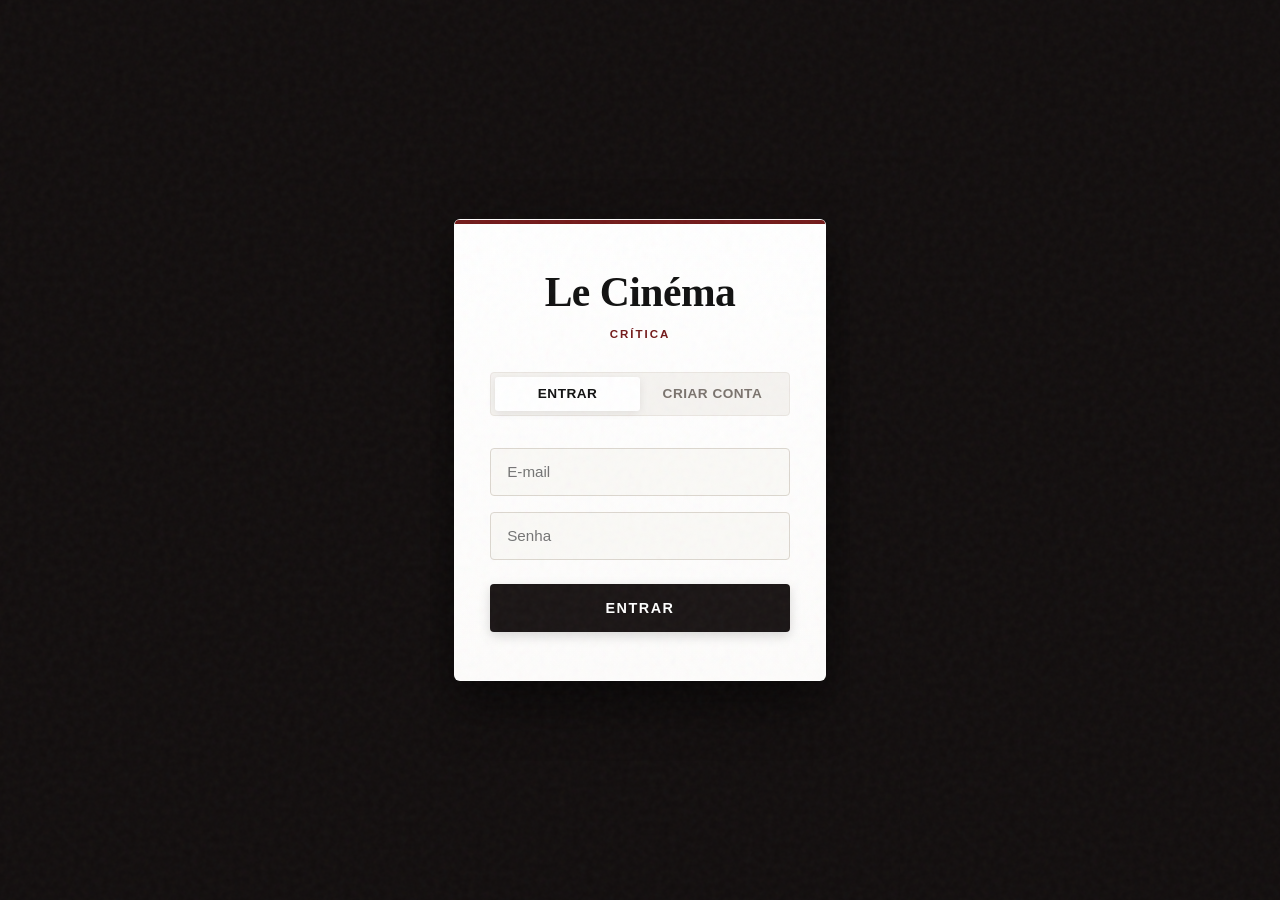
<file: index.html>
<!DOCTYPE html>
<html lang="pt-BR">
<head>
    <meta charset="UTF-8">
    <meta name="viewport" content="width=device-width, initial-scale=1.0">
    <title>Cahiers du Cinéma - Catálogo</title>
    <link rel="stylesheet" href="index.css">
    <link rel="manifest" href="manifest.json">
    <meta name="theme-color" content="#731a1a">
    <meta name="apple-mobile-web-app-capable" content="yes">
    <meta name="apple-mobile-web-app-status-bar-style" content="black-translucent">
</head>
<body>

    <div class="pelicula-grao"></div>

    <header>
        <div class="topo-usuario">
            <span id="usuario-ativo-tag">Crítico: Convidado</span>
            <button class="btn-logout" onclick="fazerLogout()">Sair 🚪</button>
        </div>
        <div class="marca-container">
            <h1>Le Cinéma</h1>
            <p class="subtitulo">A Arte da Luz e do Tempo</p>
        </div>
    </header>

    <main>
        <section class="form-section">
            <input type="text" id="titulo" placeholder="Título da Obra" maxlength="60">

            <select id="tipo">
                <option value="Filme">🎞️ Filmes</option>
                <option value="Série">📺 Série</option>
            </select>

            <div class="nota-container">
                <input type="number" id="nota" min="0" max="10" step="0.1" placeholder="Nota / 10">
            </div>

            <div class="selo-container" style="margin-bottom: 1rem; width: 100%;">
                <label for="selo-editorial" style="display: block; font-size: 0.8rem; margin-bottom: 0.4rem; font-weight: 600; text-transform: uppercase; letter-spacing: 0.5px;">Classificação Editorial:</label>
                <select id="selo-editorial" style="width: 100%;">
                    <option value="🌟 Obra-Prima">🌟 Obra-Prima</option>
                    <option value="🎬 Muito Bom">🎬 Muito Bom</option>
                    <option value="🍿 Regular">🍿 Regular</option>
                    <option value="🧊 Não é bom">🧊 Não é bom</option>
                </select>
            </div>

            <div class="textarea-container">
                <textarea id="feedback" placeholder="Escreva um feedback..." maxlength="300"></textarea>
                <span id="contador-caracteres">0 / 300</span>
            </div>

            <button id="btn-adicionar" onclick="adicionarItem()">Enviar avaliação</button>
        </section>

        <section class="controle-section">
            <div class="stats-container">
                <div class="stat-box">Obras catalogadas: <span id="stat-total">0</span></div>
                <div class="stat-box">Índice Estético: <span id="stat-media">0.0</span></div>
            </div>

            <div class="filtros-container">
                <button class="btn-filtro ativo" onclick="filtrarLista('todos', this)">Tudo</button>
                <button class="btn-filtro" onclick="filtrarLista('Filme', this)">Filmes</button>
                <button class="btn-filtro" onclick="filtrarLista('Série', this)">Seriados</button>
                <button class="btn-curador" onclick="filtrarLista('recomendados', this)">Recomendações</button>
            </div>
        </section>

        <section>
            <div id="lista"></div>
        </section>
    </main>

    <script src="index.js"></script>
    <script>
        if ('serviceWorker' in navigator) {
            navigator.serviceWorker.register('sw.js')
                .then(() => console.log('PWA ativo!'))
                .catch(err => console.log('Erro no PWA:', err));
        }
    </script>
</body>
</html>
</file>
<file: index.css>
body {
    font-family: -apple-system, BlinkMacSystemFont, "Segoe UI", Roboto, Helvetica, Arial, sans-serif;
    background-color: #fcfbfa;
    color: #1a1515;
    margin: 0;
    padding: 0;
}

.pelicula-grao {
    position: fixed;
    top: 0; left: 0; width: 100%; height: 100%;
    opacity: 0.04;
    pointer-events: none;
    z-index: 999;
    background-image: url("data:image/svg+xml,%3Csvg viewBox='0 0 200 200' xmlns='http://www.w3.org/2000/svg'%3E%3Cfilter id='noise'%3E%3CfeTurbulence type='fractalNoise' baseFrequency='0.65' numOctaves='3' stitchTiles='stitch'/%3E%3C/filter%3E%3Crect width='100%25' height='100%25' filter='url(%23noise)'/%3E%3C/svg%3E");
}

header {
    text-align: center;
    background: #ffffff;
    border-bottom: 1px solid #eae6e1;
}

.topo-usuario {
    display: flex;
    justify-content: space-between;
    align-items: center;
    padding: 0.6rem 1.5rem;
    background: rgba(255, 255, 255, 0.9);
    border-bottom: 1px solid #eee;
    font-size: 0.85rem;
    font-weight: 600;
}

.btn-logout {
    background: none;
    border: 1px solid #ccc;
    padding: 0.2rem 0.6rem;
    border-radius: 3px;
    cursor: pointer;
    font-size: 0.75rem;
}

.btn-logout:hover {
    background: #731a1a;
    color: #fff;
    border-color: #731a1a;
}

.marca-container {
    padding: 2rem 1rem;
}

header h1 {
    font-family: 'Georgia', serif;
    font-size: 2.5rem;
    margin: 0;
    letter-spacing: 1px;
}

.subtitulo {
    font-size: 0.85rem;
    text-transform: uppercase;
    letter-spacing: 2px;
    color: #731a1a;
    margin: 0.3rem 0 0 0;
}

main {
    max-width: 650px;
    margin: 2rem auto;
    padding: 0 1rem;
}

.form-section, .controle-section {
    background: #ffffff;
    padding: 1.5rem;
    border-radius: 4px;
    border: 1px solid #eae6e1;
    margin-bottom: 1.5rem;
}

input, select, textarea {
    width: 100%;
    padding: 0.75rem;
    margin-bottom: 0.8rem;
    border: 1px solid #dcd7cf;
    border-radius: 3px;
    box-sizing: border-box;
    font-size: 0.95rem;
}

input:focus, select:focus, textarea:focus {
    outline: none;
    border-color: #731a1a;
}

.textarea-container {
    position: relative;
}

#contador-caracteres {
    position: absolute;
    bottom: 15px; right: 10px;
    font-size: 0.75rem;
    color: #999;
}

#btn-adicionar {
    width: 100%;
    background: #111;
    color: #fff;
    border: none;
    padding: 1rem;
    font-weight: 700;
    text-transform: uppercase;
    letter-spacing: 1px;
    cursor: pointer;
    transition: background 0.2s;
}

#btn-adicionar:hover { background: #731a1a; }

.stats-container {
    display: flex;
    justify-content: space-between;
    margin-bottom: 1rem;
}

.stat-box {
    font-size: 0.85rem;
    font-weight: 700;
    text-transform: uppercase;
    letter-spacing: 0.5px;
}

.filtros-container {
    display: flex;
    gap: 0.4rem;
    flex-wrap: wrap;
}

.btn-filtro, .btn-curador {
    background: #f4f1ed;
    border: 1px solid #eae6e1;
    padding: 0.5rem 1rem;
    font-size: 0.85rem;
    font-weight: 600;
    cursor: pointer;
    border-radius: 3px;
}

.btn-filtro.ativo, .btn-curador.ativo {
    background: #731a1a;
    color: #fff;
    border-color: #731a1a;
}

.card-filme {
    background: #ffffff;
    border: 1px solid #eae6e1;
    padding: 1.5rem;
    border-radius: 4px;
    margin-bottom: 1rem;
    position: relative;
}

.card-header {
    display: flex;
    justify-content: space-between;
    align-items: flex-start;
}

.card-header h3 {
    margin: 0;
    font-family: 'Georgia', serif;
    font-size: 1.3rem;
}

.card-badges {
    display: flex;
    gap: 0.4rem;
}

.badge {
    padding: 0.2rem 0.5rem;
    font-size: 0.75rem;
    font-weight: 700;
    border-radius: 2px;
}

.badge.tipo { background: #f4f1ed; }
.badge.nota { background: #111; color: #fff; }

.card-feedback {
    font-style: italic;
    color: #443e3e;
    line-height: 1.5;
    margin: 1rem 0;
}

.btn-remover {
    background: none;
    border: none;
    color: #b04141;
    font-size: 0.8rem;
    font-weight: 600;
    cursor: pointer;
    padding: 0;
}

.lista-vazia {
    text-align: center;
    color: #888;
    font-style: italic;
    padding: 2rem 0;
}

.status-critico {
    display: inline-block;
    padding: 0.2rem 0.6rem;
    font-size: 0.72rem;
    font-weight: 600;
    text-transform: uppercase;
    letter-spacing: 0.5px;
    margin-top: 0.4rem;
    border-radius: 3px;
}

.selo-obra-prima { background: rgba(115, 26, 26, 0.08); color: #731a1a; border: 1px solid rgba(115, 26, 26, 0.2); }
.selo-muito-bom { background: rgba(40, 167, 69, 0.08); color: #1e602b; border: 1px solid rgba(40, 167, 69, 0.15); }
.selo-regular { background: rgba(218, 165, 32, 0.08); color: #946f07; border: 1px solid rgba(218, 165, 32, 0.15); }
.selo-ruim { background: rgba(108, 117, 125, 0.08); color: #495057; border: 1px solid rgba(108, 117, 125, 0.15); }
</file>
<file: login.css>
html, body {
    height: 100%;
    margin: 0;
    padding: 0;
    background-color: #120e0e;
    display: flex;
    justify-content: center;
    align-items: center;
    overflow: hidden;
    font-family: -apple-system, BlinkMacSystemFont, "Segoe UI", Roboto, Helvetica, Arial, sans-serif;
}

.auth-container-fix {
    width: 100%;
    max-width: 420px;
    padding: 1.5rem;
    box-sizing: border-box;
    animation: carregarPainel 0.6s cubic-bezier(0.16, 1, 0.3, 1);
}

.auth-box {
    background: #ffffff;
    padding: 3rem 2.2rem;
    border-radius: 6px;
    box-shadow: 0 20px 50px rgba(0, 0, 0, 0.6);
    text-align: center;
    position: relative;
    border: 1px solid rgba(255, 255, 255, 0.1);
    background-image: linear-gradient(to bottom, #ffffff, #fdfcfb);
}

.auth-box::before {
    content: "";
    position: absolute;
    top: 0; left: 0; right: 0;
    height: 4px;
    background: #731a1a;
    border-radius: 6px 6px 0 0;
}

.auth-box h2 {
    font-family: 'Georgia', serif;
    font-size: 2.6rem;
    color: #111111;
    margin: 0 0 0.2rem 0;
    font-weight: 700;
    letter-spacing: -0.5px;
}

.auth-subtitulo {
    font-size: 0.72rem;
    color: #731a1a;
    margin-bottom: 2rem;
    text-transform: uppercase;
    letter-spacing: 2px;
    font-weight: 700;
}

.auth-abas {
    display: flex;
    margin-bottom: 2rem;
    background: #f5f3f0;
    padding: 4px;
    border-radius: 4px;
    border: 1px solid #eae6e1;
}

.aba-botao {
    flex: 1;
    background: none;
    border: none;
    padding: 0.6rem;
    font-weight: 600;
    color: #7a736d;
    cursor: pointer;
    font-size: 0.85rem;
    border-radius: 3px;
    transition: all 0.3s ease;
    text-transform: uppercase;
    letter-spacing: 0.5px;
}

.aba-botao.ativa {
    background: #ffffff;
    color: #111111;
    box-shadow: 0 2px 8px rgba(0, 0, 0, 0.08);
    font-weight: 700;
}

.auth-form input {
    width: 100%;
    padding: 0.9rem 1rem;
    margin-bottom: 1rem;
    border: 1px solid #dcd7cf;
    border-radius: 4px;
    font-size: 0.95rem;
    background-color: #faf9f6;
    color: #111111;
    box-sizing: border-box;
    transition: all 0.2s ease;
}

.auth-form input:focus {
    border-color: #731a1a;
    background-color: #ffffff;
    box-shadow: 0 0 0 3px rgba(115, 26, 26, 0.1);
    outline: none;
}

#btn-auth-acao {
    width: 100%;
    padding: 1rem;
    background: #1a1515;
    color: #ffffff;
    border: none;
    font-weight: 700;
    text-transform: uppercase;
    letter-spacing: 1.5px;
    cursor: pointer;
    border-radius: 4px;
    margin-top: 0.5rem;
    font-size: 0.9rem;
    transition: all 0.2s ease;
    box-shadow: 0 4px 12px rgba(0, 0, 0, 0.15);
}

#btn-auth-acao:hover {
    background: #731a1a;
    box-shadow: 0 4px 15px rgba(115, 26, 26, 0.3);
    transform: translateY(-1px);
}

@keyframes carregarPainel {
    from { opacity: 0; transform: translateY(20px); }
    to { opacity: 1; transform: translateY(0); }
}
</file>
